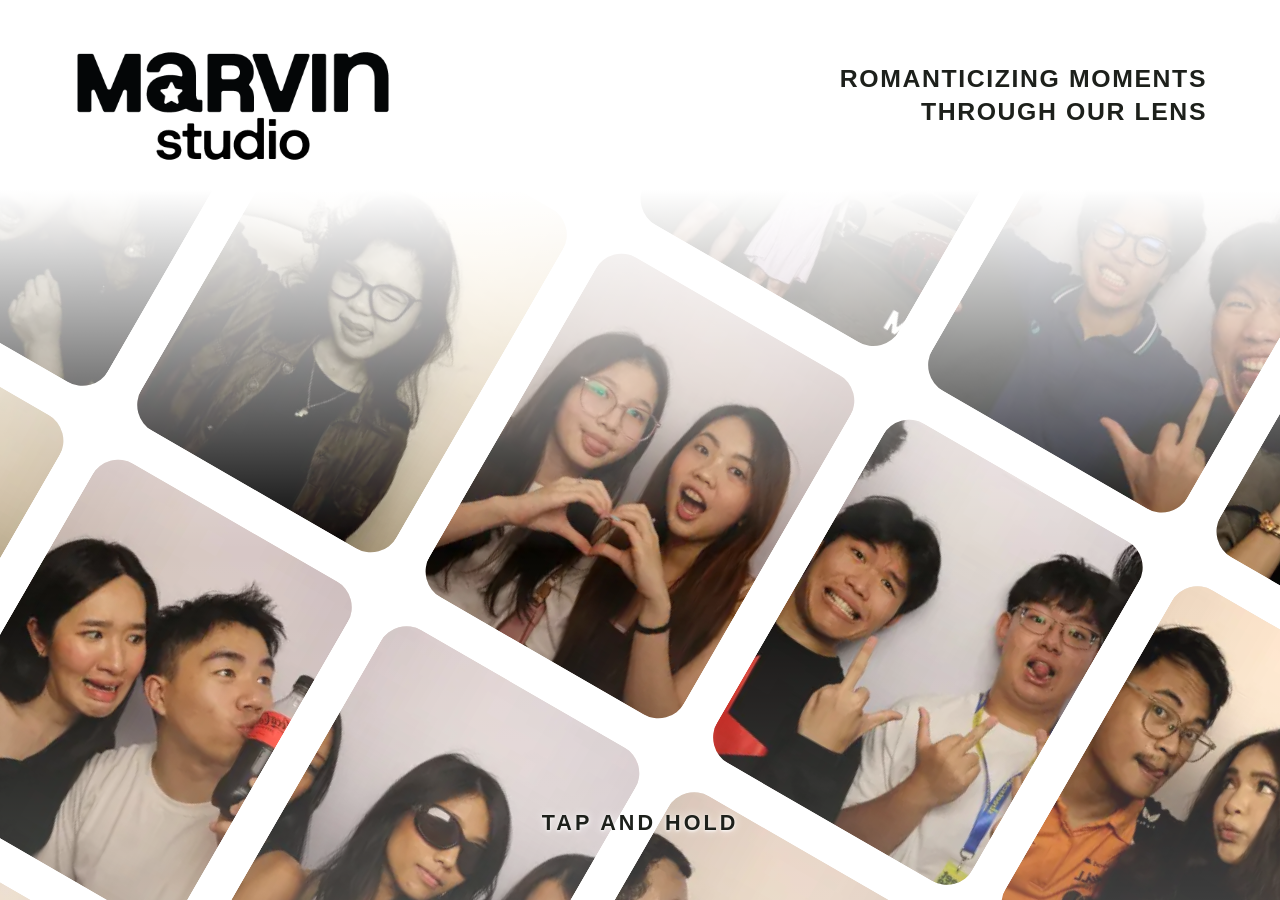
<file: index.html>
<!doctype html>
<html lang="en">
<head>
  <meta charset="utf-8">
  <meta name="viewport" content="width=device-width, initial-scale=1">
  <title>Marvin Studio</title>
  <link rel="stylesheet" href="style.css?v=5">
  <script src="booking-audio.js?v=1" defer></script>
  <script src="intro.js?v=6" defer></script>
</head>
<body>
  <main class="hero">
    <header class="hero-header">
      <h1 class="wordmark"><img src="assets/marvin-logo-lossless.webp" alt="Marvin Studio" width="1788" height="648"></h1>
      <p class="tagline">Romanticizing moments<br>through our lens</p>
    </header>

    <div class="collage" aria-hidden="true">
      <div class="collage-grid">
        <div class="collage-column">
          <div class="collage-track">
            <div class="collage-tiles">
              <img class="tile" src="assets/collage/ikea/webp/thumbnails/3.webp" alt="" loading="lazy" decoding="async">
              <img class="tile" src="assets/collage/ikea/webp/thumbnails/21.webp" alt="" loading="lazy" decoding="async">
              <img class="tile" src="assets/collage/ikea/webp/thumbnails/72.webp" alt="" loading="lazy" decoding="async">
              <img class="tile" src="assets/collage/ikea/webp/thumbnails/104.webp" alt="" loading="lazy" decoding="async">
              <img class="tile" src="assets/collage/ikea/webp/thumbnails/181.webp" alt="" loading="lazy" decoding="async">
              <img class="tile" src="assets/collage/ikea/webp/thumbnails/IMG_8549.webp" alt="" loading="lazy" decoding="async">
            </div>
          </div>
        </div>
        <div class="collage-column">
          <div class="collage-track">
            <div class="collage-tiles">
              <img class="tile" src="assets/collage/ikea/webp/thumbnails/4.webp" alt="" loading="lazy" decoding="async">
              <img class="tile" src="assets/collage/ikea/webp/thumbnails/24.webp" alt="" loading="lazy" decoding="async">
              <img class="tile" src="assets/collage/ikea/webp/thumbnails/81.webp" alt="" loading="lazy" decoding="async">
              <img class="tile" src="assets/collage/ikea/webp/thumbnails/121.webp" alt="" loading="lazy" decoding="async">
              <img class="tile" src="assets/collage/ikea/webp/thumbnails/257.webp" alt="" loading="lazy" decoding="async">
              <img class="tile" src="assets/collage/ikea/webp/thumbnails/IMG_8641.webp" alt="" loading="lazy" decoding="async">
            </div>
          </div>
        </div>
        <div class="collage-column">
          <div class="collage-track">
            <div class="collage-tiles">
              <img class="tile" src="assets/collage/ikea/webp/thumbnails/8.webp" alt="" loading="lazy" decoding="async">
              <img class="tile" src="assets/collage/ikea/webp/thumbnails/40.webp" alt="" loading="lazy" decoding="async">
              <img class="tile" src="assets/collage/ikea/webp/thumbnails/91.webp" alt="" loading="lazy" decoding="async">
              <img class="tile" src="assets/collage/ikea/webp/thumbnails/123.webp" alt="" loading="lazy" decoding="async">
              <img class="tile" src="assets/collage/ikea/webp/thumbnails/1000001906.webp" alt="" loading="lazy" decoding="async">
            </div>
          </div>
        </div>
        <div class="collage-column">
          <div class="collage-track">
            <div class="collage-tiles">
              <img class="tile" src="assets/collage/ikea/webp/thumbnails/17.webp" alt="" loading="lazy" decoding="async">
              <img class="tile" src="assets/collage/ikea/webp/thumbnails/47.webp" alt="" loading="lazy" decoding="async">
              <img class="tile" src="assets/collage/ikea/webp/thumbnails/100.webp" alt="" loading="lazy" decoding="async">
              <img class="tile" src="assets/collage/ikea/webp/thumbnails/138.webp" alt="" loading="lazy" decoding="async">
              <img class="tile" src="assets/collage/ikea/webp/thumbnails/IMG_8363.webp" alt="" loading="lazy" decoding="async">
            </div>
          </div>
        </div>
        <div class="collage-column">
          <div class="collage-track">
            <div class="collage-tiles">
              <img class="tile" src="assets/collage/ikea/webp/thumbnails/20.webp" alt="" loading="lazy" decoding="async">
              <img class="tile" src="assets/collage/ikea/webp/thumbnails/55.webp" alt="" loading="lazy" decoding="async">
              <img class="tile" src="assets/collage/ikea/webp/thumbnails/102.webp" alt="" loading="lazy" decoding="async">
              <img class="tile" src="assets/collage/ikea/webp/thumbnails/179.webp" alt="" loading="lazy" decoding="async">
              <img class="tile" src="assets/collage/ikea/webp/thumbnails/IMG_8437.webp" alt="" loading="lazy" decoding="async">
            </div>
          </div>
        </div>
      </div>
    </div>

    <a class="hold-cue" href="home.html" aria-label="Tap and hold to enter Marvin Studio">Tap and hold</a>
  </main>
</body>
</html>
</file>
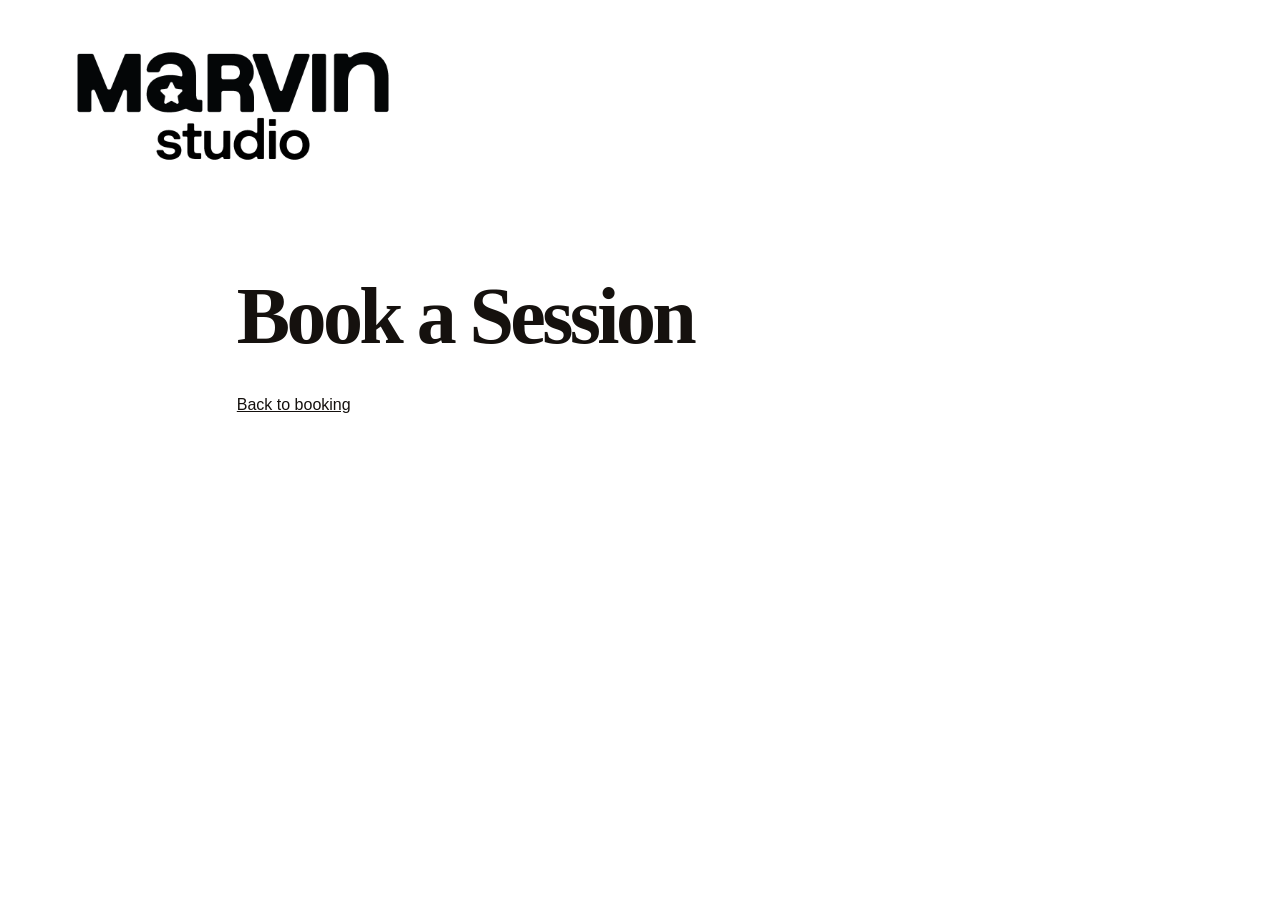
<file: book-session.html>
<!doctype html>
<html lang="en">
<head>
  <meta charset="utf-8">
  <meta name="viewport" content="width=device-width, initial-scale=1">
  <title>Book a Session | Marvin Studio</title>
  <link rel="stylesheet" href="home.css?v=33">
</head>
<body class="home">
  <header class="home-header">
    <a class="home-logo" href="home.html" aria-label="Marvin Studio home">
      <img src="assets/marvin-logo-lossless.webp" alt="Marvin Studio" width="1788" height="648">
    </a>
  </header>

  <main class="session-page">
    <h1>Book a Session</h1>
    <a href="home.html#booking">Back to booking</a>
  </main>
</body>
</html>
</file>
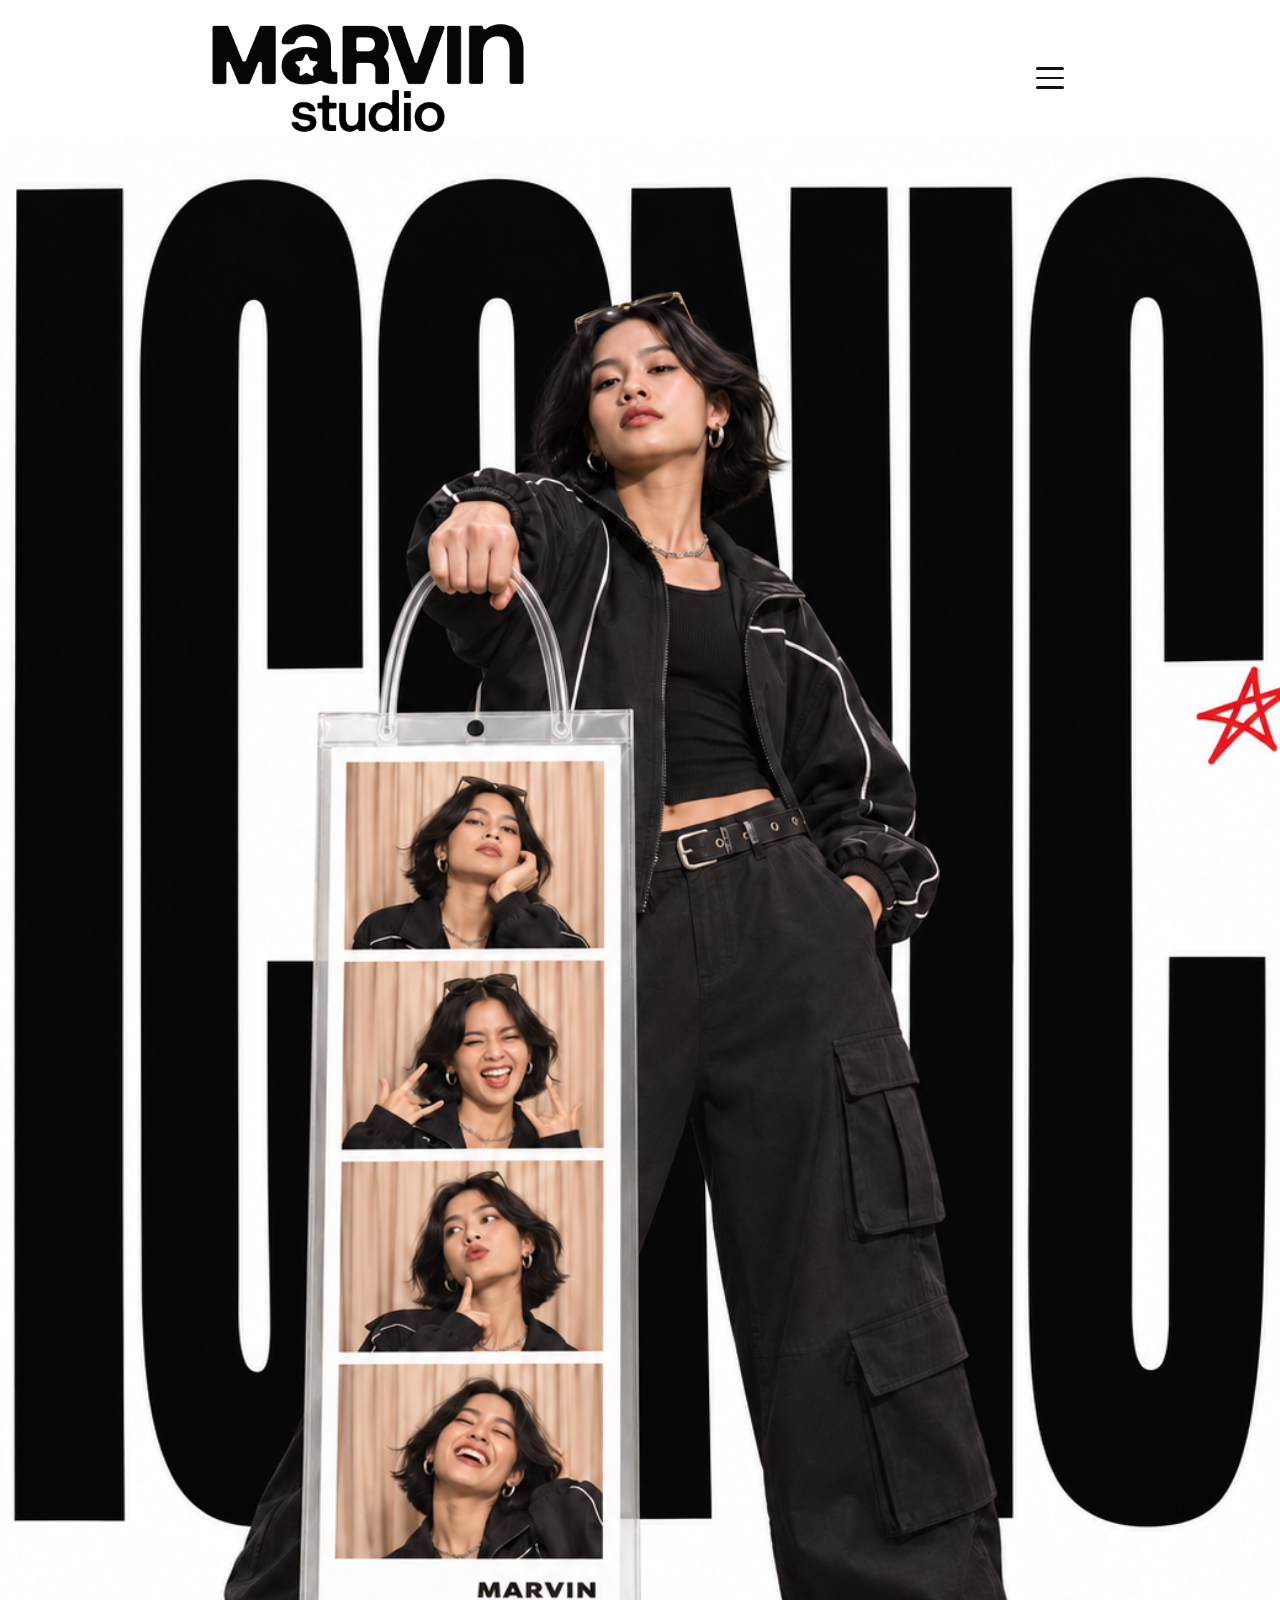
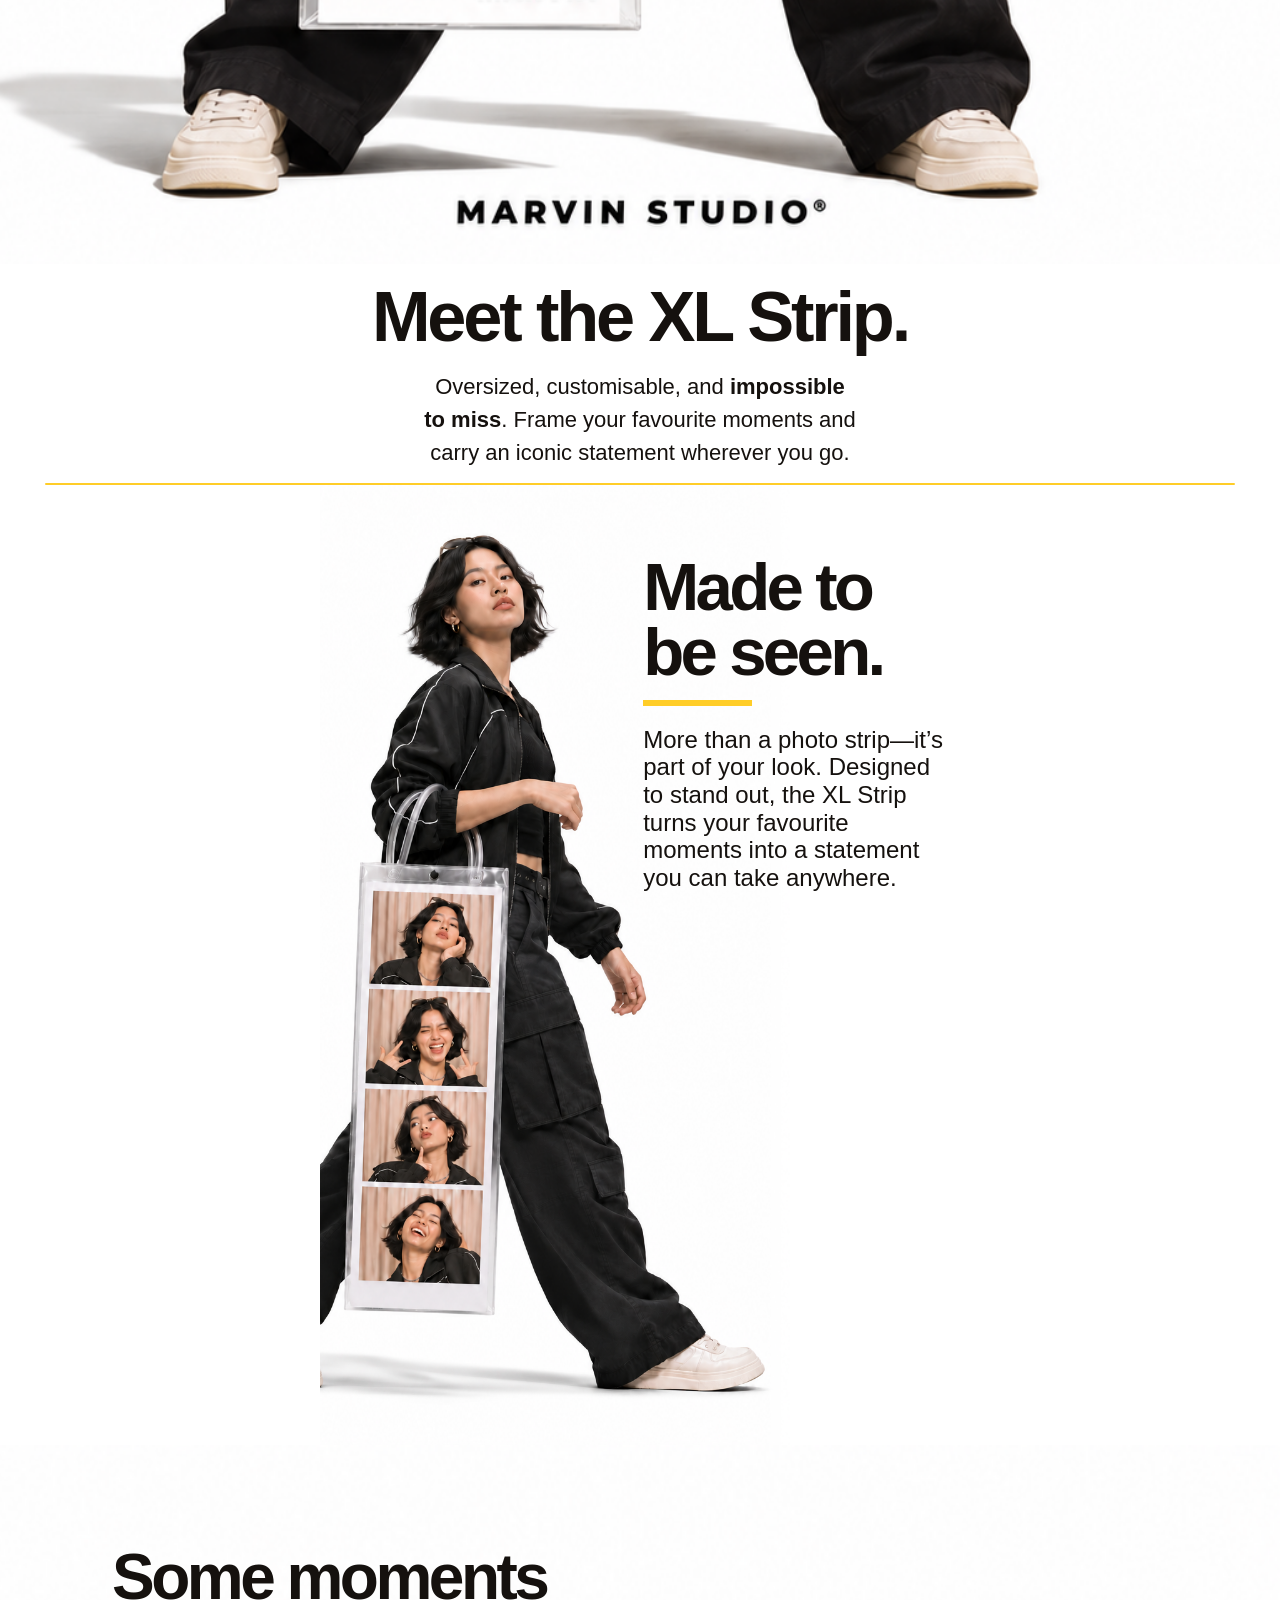
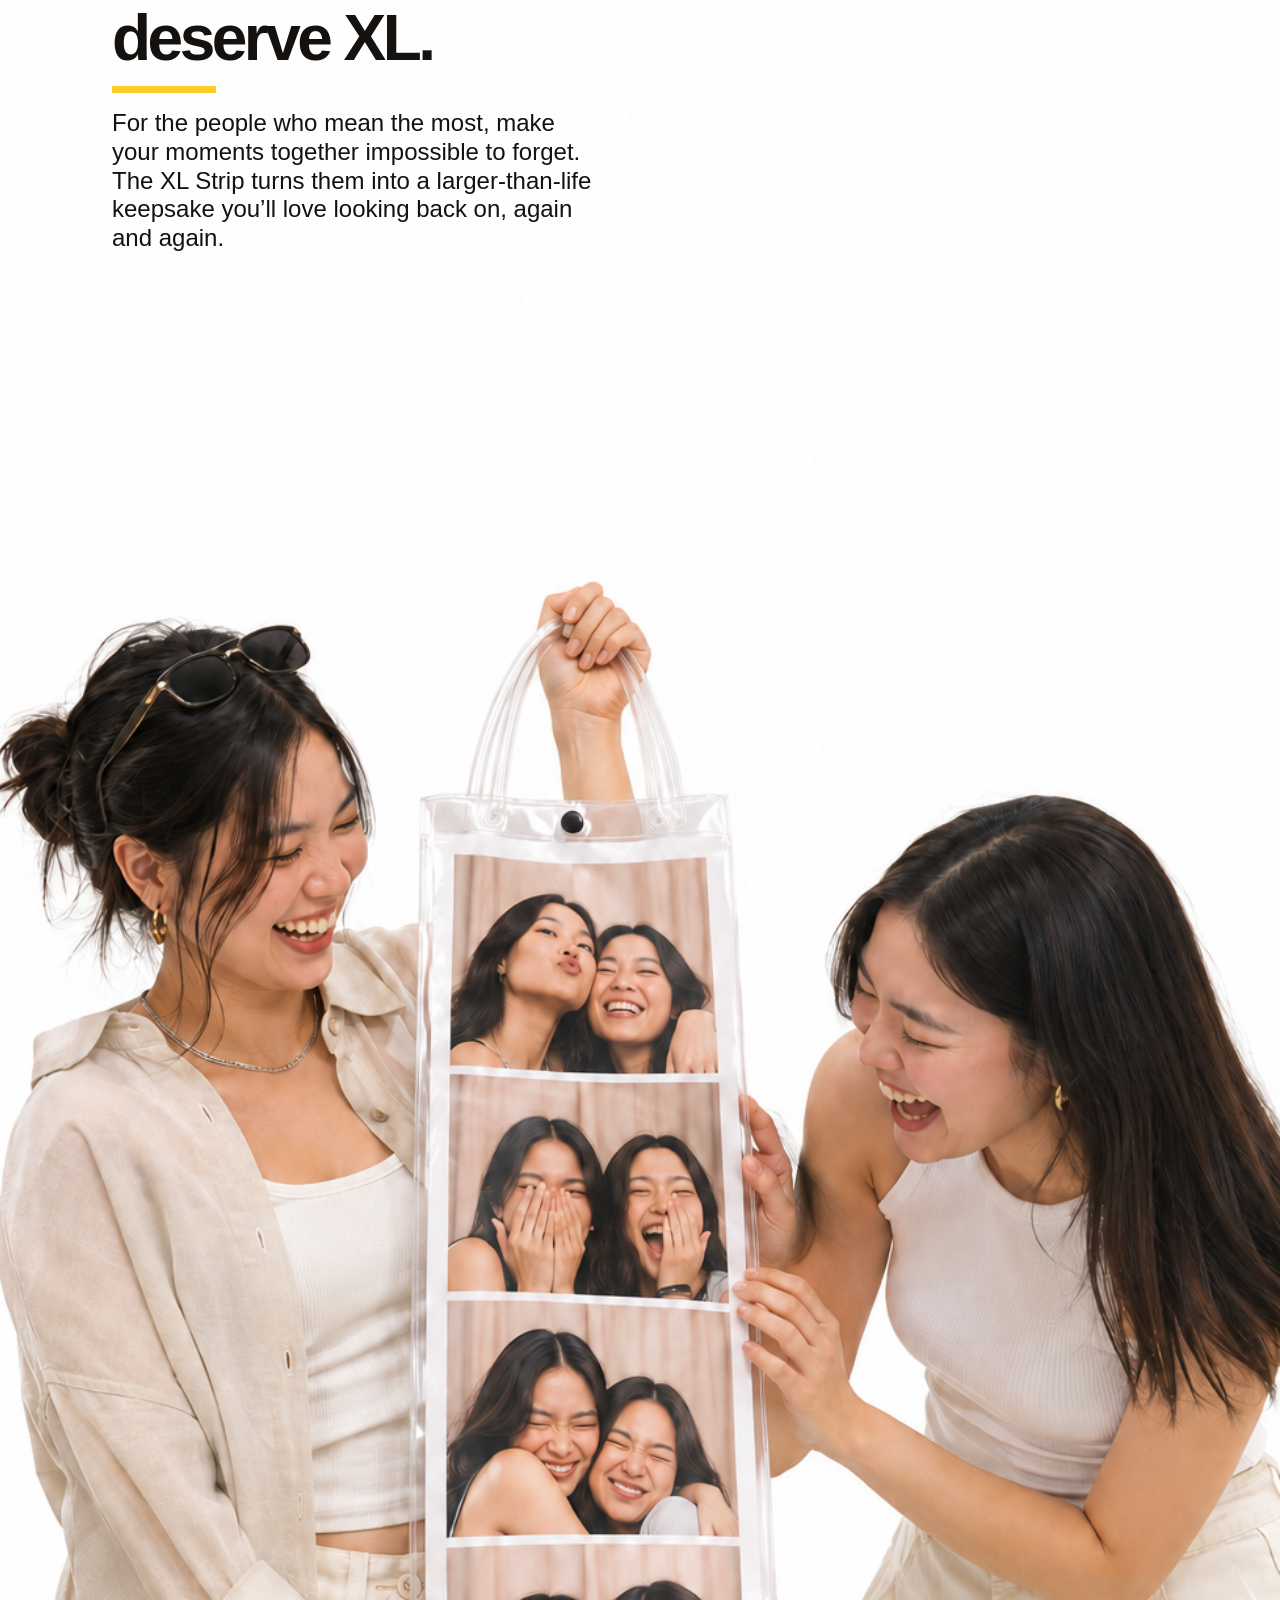
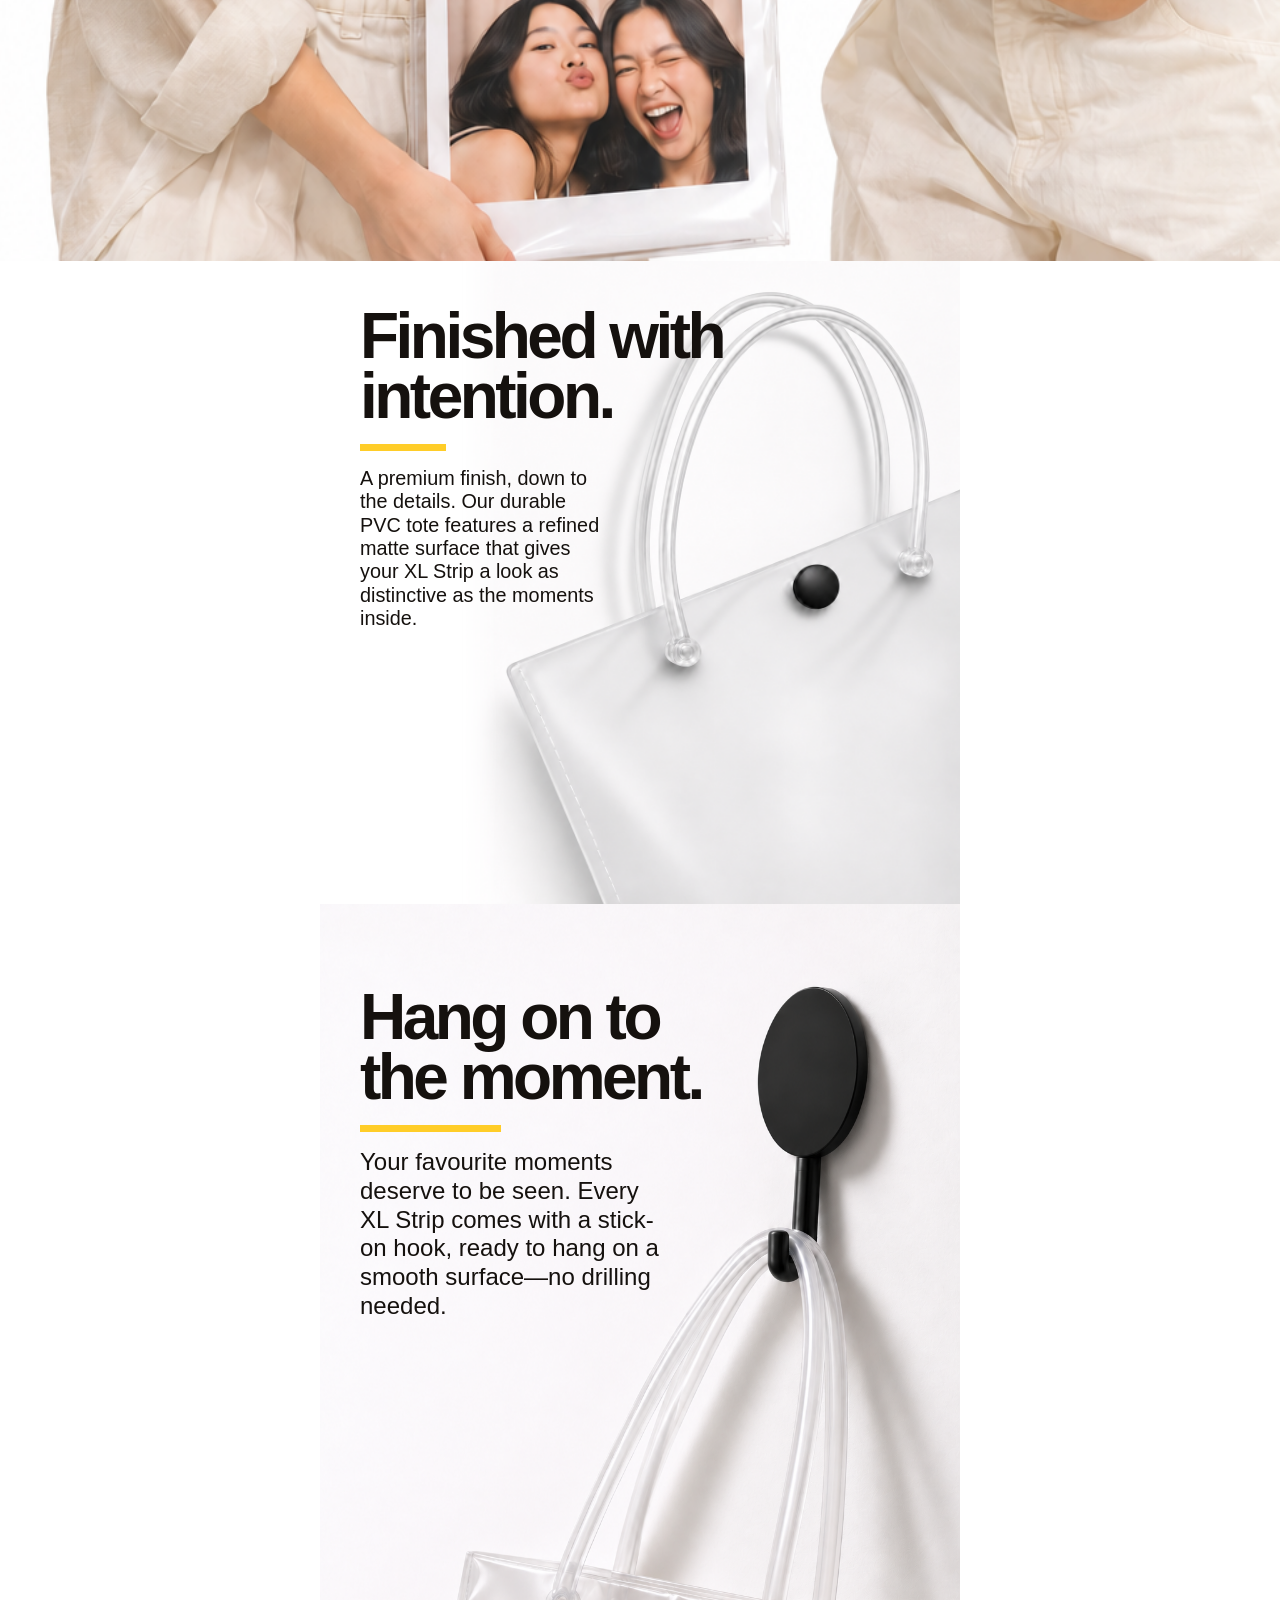
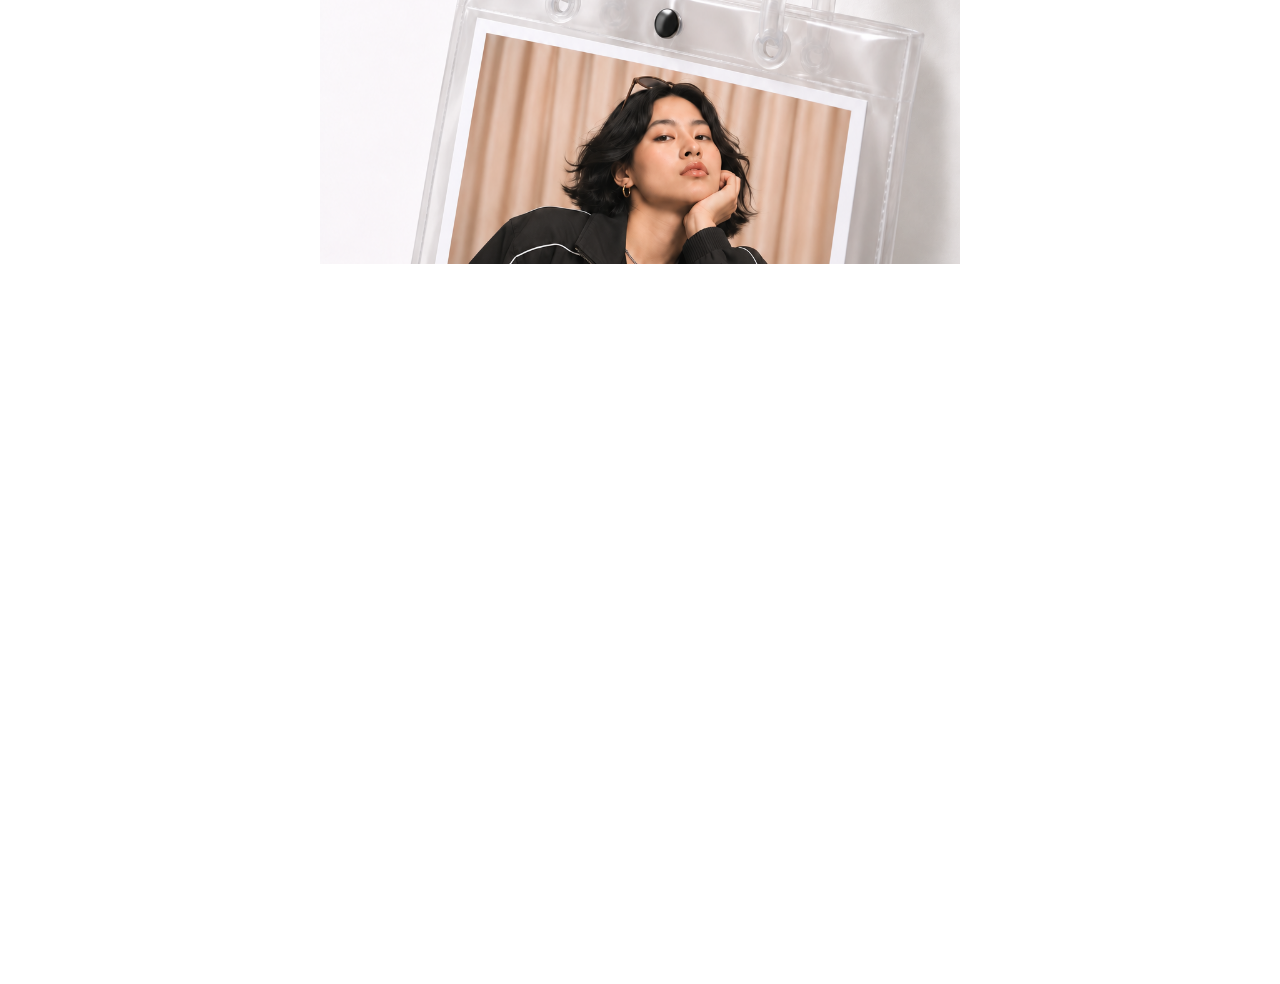
<file: productpage-xlstrip.html>
<!doctype html>
<html lang="en" class="xl-product-page">
<head>
  <meta charset="utf-8">
  <meta name="viewport" content="width=device-width, initial-scale=1">
  <title>XL Strip | Marvin Studio</title>
  <link rel="stylesheet" href="home.css?v=34">
  <style>
    .xl-product-page {
      --xl-copy-scale: 1.1;
      --xl-heading-size: calc(var(--xl-copy-scale) * clamp(2.375rem, calc(1.625rem + 3.5vw), 4rem));
      overflow-x: hidden;
      overscroll-behavior-x: none;
    }

    .xl-hero-header {
      align-items: center;
      justify-content: space-between;
      max-width: 960px;
      margin-inline: auto;
      padding: clamp(10px, 2vw, 20px) clamp(18px, 5vw, 48px) 0;
    }

    .xl-hero-header .home-menu {
      position: relative;
      inset: auto;
      flex: none;
    }

    .xl-hero-header .home-menu summary span {
      width: clamp(24px, 6.5vw, 28px);
      height: 2.5px;
    }

    .xl-hero-header .home-logo {
      min-width: 0;
    }

    .xl-hero-header .home-logo img {
      max-width: 100%;
    }

    .xl-product-page .home main {
      max-width: none;
      padding-block-end: 80vh;
    }

    .xl-hero {
      --hero-gutter: 15px;
      overflow-x: clip;
    }

    .xl-hero-image {
      display: block;
      /* The lettering spans the central 1014px of the 1122px source. */
      width: calc((100% - 2 * var(--hero-gutter)) * 1122 / 1014);
      height: auto;
      margin-inline-start: 50%;
      transform: translateX(-50%);
      object-fit: contain;
    }

    .xl-hero-copy {
      position: relative;
      z-index: 1;
      margin: clamp(10px, 3vw, 18px) var(--hero-gutter) 0;
      text-align: center;
    }

    .xl-hero-copy h1 {
      margin: 0 0 .25em;
      font-size: var(--xl-heading-size);
      font-weight: 900;
      letter-spacing: -.045em;
      line-height: 1;
    }

    .xl-hero-copy p {
      max-width: 448px;
      margin: 0 auto;
      font-size: calc(var(--xl-copy-scale) * clamp(1.125rem, calc(1.05rem + .32vw), 1.25rem));
      line-height: 1.5;
      text-wrap: balance;
    }

    .xl-hero-copy::after {
      display: block;
      height: 2px;
      margin-top: .85rem;
      margin-inline: calc(45px - var(--hero-gutter));
      border-radius: 1px;
      background: #ffcd28;
      content: "";
    }

    .xl-finish-copy h2,
    .xl-made-copy h2,
    .xl-moments-copy h2,
    .xl-hang-copy h2 {
      font-weight: 900;
      letter-spacing: -.055em;
      line-height: 1;
    }

    .xl-finish-copy h2::after,
    .xl-made-copy h2::after,
    .xl-moments-copy h2::after,
    .xl-hang-copy h2::after {
      display: block;
      width: 3.25rem;
      height: 3px;
      margin-top: .85rem;
      background: #ffcd28;
      content: "";
    }

    .xl-made {
      display: grid;
      width: min(100%, 640px);
      margin: 0 auto;
      overflow: hidden;
      container-type: inline-size;
      background: #fff;
    }

    .xl-made-image,
    .xl-made-copy {
      grid-area: 1 / 1;
    }

    .xl-made-image {
      display: block;
      align-self: end;
      width: 100%;
      height: auto;
      transform: translateX(-25%);
      mask-image: linear-gradient(to right, #000 94%, transparent);
    }

    .xl-made-copy {
      z-index: 1;
      align-self: start;
      justify-self: end;
      width: 47%;
      margin: clamp(1.75rem, 11cqi, 4.5rem) 2.5% 1.5rem 0;
    }

    .xl-made-copy h2 {
      margin: 0 0 clamp(.65rem, 3.2cqi, 1.25rem);
      font-size: clamp(1.75rem, 10.5cqi, 4.25rem);
      line-height: .96;
    }

    .xl-made-copy h2::after {
      width: 17cqi;
      height: clamp(3px, 1cqi, 6px);
      margin-top: clamp(.5rem, 2.4cqi, 1rem);
    }

    .xl-made-copy p {
      max-width: 26ch;
      margin: 0;
      font-size: clamp(1rem, 3.9cqi, 1.5rem);
      line-height: 1.15;
    }

    .xl-moments,
    .xl-finish,
    .xl-hang {
      position: relative;
      z-index: 0;
      display: grid;
      width: min(100%, 640px);
      margin-inline: auto;
      container-type: inline-size;
      background: #fff;
    }

    .xl-moments {
      --photo-scale: 1.05;
      z-index: 1;
      width: 100%;
      overflow: hidden;
    }

    .xl-moments-image,
    .xl-moments-copy,
    .xl-finish-image,
    .xl-finish-copy,
    .xl-hang-image,
    .xl-hang-copy {
      grid-area: 1 / 1;
    }

    .xl-moments-image,
    .xl-finish-image,
    .xl-hang-image {
      display: block;
      align-self: end;
      width: 100%;
      height: auto;
    }

    .xl-moments-image {
      justify-self: end;
      width: calc(100% * var(--photo-scale));
    }

    .xl-moments-copy,
    .xl-finish-copy,
    .xl-hang-copy {
      z-index: 1;
      align-self: start;
    }

    .xl-moments-copy {
      margin: 8% 8.75% 0;
      /* Reserve the lower part of the photo for the subjects if the copy wraps. */
      margin-block-end: calc(96% * var(--photo-scale) + .5rem);
    }

    .xl-moments-copy h2,
    .xl-finish-copy h2,
    .xl-hang-copy h2 {
      margin: 0 0 clamp(.65rem, 2.6cqi, 1rem);
      font-size: clamp(1.75rem, 10cqi, 4rem);
      line-height: .94;
    }

    .xl-moments-copy h2::after,
    .xl-finish-copy h2::after,
    .xl-hang-copy h2::after {
      height: clamp(3px, 1.15cqi, 7px);
      margin-top: clamp(.5rem, 2.75cqi, 1.15rem);
    }

    .xl-moments-copy h2::after {
      width: min(16.25cqi, 6.5rem);
    }

    .xl-moments-copy p {
      max-width: min(74cqi, 30rem);
    }

    .xl-moments-copy p,
    .xl-hang-copy p {
      margin: 0;
      font-size: clamp(1rem, 3.65vw, 1.5rem);
      line-height: 1.2;
    }

    .xl-finish {
      --finish-photo-offset: clamp(-48px, -8vw, -24px);
      margin-block-end: var(--finish-photo-offset);
    }

    .xl-finish-image {
      justify-self: end;
      width: 72%;
      transform: translateY(var(--finish-photo-offset)) scaleX(1.08);
      transform-origin: right center;
      mask-image: linear-gradient(to right, transparent, #000 7%);
    }

    .xl-finish-copy {
      margin: 7% 6.25% 0;
      /* Keep the portrait and tote below the copy when it grows on narrow screens. */
      margin-block-end: calc(45% + .5rem);
    }

    .xl-finish-copy h2::after {
      width: 13.5cqi;
    }

    .xl-finish-copy p {
      max-width: max(8rem, 38cqi);
      margin: 0;
      font-size: clamp(1rem, 3.1cqi, 1.25rem);
      line-height: 1.18;
    }

    .xl-hang-copy {
      margin: 13% 6.25% 0;
      /* Keep the copy in the clear upper-left area as it wraps. */
      margin-block-end: calc(76% + .5rem);
    }

    .xl-hang-copy h2::after {
      width: 22cqi;
    }

    .xl-hang-copy p {
      max-width: 49cqi;
    }
  </style>
</head>
<body class="home">
  <header class="home-header xl-hero-header">
    <a class="home-logo" href="home.html" aria-label="Marvin Studio home">
      <img src="assets/marvin-logo-lossless.webp" alt="Marvin Studio" width="1788" height="648">
    </a>
    <details class="home-menu">
      <summary aria-label="Navigation menu">
        <span aria-hidden="true"></span>
        <span aria-hidden="true"></span>
        <span aria-hidden="true"></span>
      </summary>
      <nav aria-label="Main navigation">
        <a href="home.html">Home</a>
        <a href="home.html#photo-formats-title">Photo Formats</a>
        <a href="home.html#booking">Booking</a>
      </nav>
    </details>
  </header>

  <main>
    <section class="xl-hero" aria-labelledby="xl-hero-title">
      <img class="xl-hero-image" src="assets/product-section/hero-xlstrip.png" alt="A model holding the XL Strip in front of oversized ICONIC lettering" width="1122" height="1402" fetchpriority="high">
      <div class="xl-hero-copy">
        <h1 id="xl-hero-title">Meet the XL Strip.</h1>
        <p>Oversized, customisable, and <strong>impossible to miss</strong>. Frame your favourite moments and carry an iconic statement wherever you go.</p>
      </div>
    </section>

    <section class="xl-made" aria-labelledby="xl-made-title">
      <img class="xl-made-image" src="assets/product-section/made-to-be-seen-white.png" alt="A model carrying the XL Strip tote with four portrait prints" width="1024" height="1536" loading="lazy" decoding="async">
      <div class="xl-made-copy">
        <h2 id="xl-made-title">Made to<br>be seen.</h2>
        <p>More than a photo strip—<wbr>it’s part of your look. Designed to stand out, the XL Strip turns your favourite moments into a statement you can take anywhere.</p>
      </div>
    </section>

    <section class="xl-moments" aria-labelledby="xl-moments-title">
      <img class="xl-moments-image" src="assets/product-section/some-moment-desserve-xl.png" alt="Two friends holding an XL Strip tote with four photos of their moments together" width="1024" height="1536" loading="lazy" decoding="async">
      <div class="xl-moments-copy">
        <h2 id="xl-moments-title">Some moments<br>deserve XL.</h2>
        <p>For the people who mean the most, make your moments together impossible to forget. The XL Strip turns them into a larger-than-life keepsake you’ll love looking back on, again and again.</p>
      </div>
    </section>

    <section class="xl-finish" aria-labelledby="xl-finish-title">
      <img class="xl-finish-image" src="assets/product-section/finished-with-intention2-no-text.png" alt="Close-up of the clear XL Strip tote, loop handles, and snap closure" width="1024" height="1536" loading="lazy" decoding="async">
      <div class="xl-finish-copy">
        <h2 id="xl-finish-title">Finished with<br>intention.</h2>
        <p>A premium finish, down to the details. Our durable PVC tote features a refined matte surface that gives your XL Strip a look as distinctive as the moments inside.</p>
      </div>
    </section>

    <section class="xl-hang" aria-labelledby="xl-hang-title">
      <img class="xl-hang-image" src="assets/product-section/hang-on-to-the-moment.png" alt="An XL Strip tote hanging from its black stick-on hook" width="1024" height="1536" loading="lazy" decoding="async">
      <div class="xl-hang-copy">
        <h2 id="xl-hang-title">Hang on to<br>the moment.</h2>
        <p>Your favourite moments deserve to be seen. Every XL Strip comes with a stick-on hook, ready to hang on a smooth surface—<wbr>no drilling needed.</p>
      </div>
    </section>
  </main>
</body>
</html>
</file>
<file: style.css>
:root {
  color: #1d201b;
  background: #fff;
  font-family: Arial, Helvetica, sans-serif;
}

body {
  margin: 0;
  overscroll-behavior-y: none;
}

.hero {
  --first-screen: 100svh;
  position: relative;
  isolation: isolate;
  min-height: var(--first-screen);
  touch-action: pinch-zoom;
  -webkit-touch-callout: none;
  -webkit-user-select: none;
  user-select: none;
}

.hero-header {
  display: flex;
  align-items: flex-start;
  justify-content: space-between;
  gap: 1rem;
  padding: clamp(22px, 4vw, 48px) clamp(18px, 5.7vw, 80px);
}

.wordmark {
  margin: 0;
}

.wordmark img {
  display: block;
  width: clamp(100px, 32vw, 320px);
  height: auto;
}

.tagline {
  margin: .55em 0 0;
  font-size: clamp(.62rem, 2.85vw, 1.55rem);
  font-weight: 800;
  line-height: 1.35;
  letter-spacing: .065em;
  text-align: right;
  text-transform: uppercase;
}

.collage {
  position: absolute;
  z-index: -1;
  inset: 0;
  overflow: hidden;
  pointer-events: none;
}

.collage-grid {
  --tile-width: max(32vw, calc(var(--first-screen) * .165));
  --tile-height: calc(var(--tile-width) * 1.33);
  --gap: clamp(10px, 3.35vw, 38px);
  position: absolute;
  top: 54%;
  left: 50%;
  display: grid;
  grid-template-columns: repeat(5, var(--tile-width));
  width: calc(5 * var(--tile-width) + 4 * var(--gap));
  height: calc(5 * var(--tile-height) + 4 * var(--gap));
  gap: var(--gap);
  transform: translate(-50%, -50%) rotate(30deg);
}

.collage-column {
  overflow: hidden;
}

.collage-track,
.collage-tiles {
  display: flex;
  flex-direction: column;
}

.collage-tiles {
  flex: none;
  gap: var(--gap);
  padding-bottom: var(--gap);
}

.collage-tiles[hidden] {
  display: none;
}

.tile {
  display: block;
  width: var(--tile-width);
  height: var(--tile-height);
  border-radius: clamp(12px, 3.5vw, 30px);
  background: #ede8e2;
  object-fit: cover;
}

@media (prefers-reduced-motion: no-preference) {
  .collage-grid.is-moving .collage-tiles[hidden] {
    display: flex;
  }

  .collage-grid.is-moving .collage-track {
    animation: collage-slide 55s linear infinite;
  }

  .collage-grid.is-moving .collage-column:nth-child(even) .collage-track {
    animation-direction: reverse;
  }
}

@keyframes collage-slide {
  from { transform: translate3d(0, 0, 0); }
  to { transform: translate3d(0, -50%, 0); }
}

.collage::after {
  position: absolute;
  inset: 0;
  background: linear-gradient(
    to bottom,
    #fff 0,
    #fff clamp(105px, 20vw, 190px),
    rgb(255 255 255 / .64) calc(var(--first-screen) * .36),
    transparent calc(var(--first-screen) * .61),
    rgb(255 255 255 / .24) 100%
  );
  content: "";
}

.hold-cue {
  position: absolute;
  bottom: clamp(28px, 6svh, 64px);
  left: 50%;
  transform: translateX(-50%);
  padding: .45em .3em;
  color: inherit;
  font-size: clamp(1rem, 4vw, 1.35rem);
  font-weight: 800;
  letter-spacing: .14em;
  text-decoration: none;
  text-shadow: 0 1px 3px #ffff, 0 0 10px #fff;
  text-transform: uppercase;
  white-space: nowrap;
}

.hold-cue:focus-visible {
  outline: 2px solid currentColor;
  outline-offset: 4px;
}

@media (prefers-reduced-motion: no-preference) {
  .hold-cue {
    animation: hold-cue-blink 1.5s ease-in-out infinite alternate;
  }

  .hero.is-holding .hold-cue,
  .hold-cue:focus-visible {
    animation: none;
  }
}

@keyframes hold-cue-blink {
  from { opacity: 1; }
  to { opacity: .4; }
}

@media (min-width: 1000px) {
  .collage-grid {
    --tile-width: max(23vw, calc(var(--first-screen) * .28));
  }
}
</file>
<file: home.css>
* {
  box-sizing: border-box;
}

html {
  background: #fff;
}

body.home {
  margin: 0;
  color: #15110e;
  background: #fff;
  font-family: Arial, Helvetica, sans-serif;
}

.home main {
  max-width: 960px;
  margin-inline: auto;
}

.home-header {
  position: relative;
  z-index: 2;
  display: flex;
  align-items: flex-start;
  padding: clamp(22px, 4vw, 48px) clamp(18px, 5.7vw, 80px);
  background: #fff;
}

.home-logo img {
  display: block;
  width: clamp(100px, 32vw, 320px);
  height: auto;
}

.home-menu {
  position: absolute;
  top: clamp(22px, 4vw, 48px);
  right: clamp(18px, 5.7vw, 80px);
}

.home-menu summary {
  display: grid;
  place-content: center;
  gap: clamp(4px, .55vw, 7px);
  width: 44px;
  height: 44px;
  list-style: none;
  cursor: pointer;
}

.home-menu summary::-webkit-details-marker {
  display: none;
}

.home-menu summary span {
  width: clamp(24px, 3.5vw, 34px);
  height: 3px;
  border-radius: 2px;
  background: currentColor;
}

.home-menu nav {
  position: absolute;
  top: calc(100% + 6px);
  right: 0;
  display: grid;
  width: max-content;
  padding: .35rem;
  border: 1px solid #e9dbc9;
  border-radius: .65rem;
  background: #fff;
  box-shadow: 0 5px 18px #0002;
}

.home-menu a {
  padding: .65rem .8rem;
  border-radius: .35rem;
  color: inherit;
  text-decoration: none;
}

.home-menu a:hover,
.home-menu a:focus-visible {
  background: #faf1e6;
}

.viewfinder {
  --ink: #fffdf7;
  --top-ink: #1d201b;
  --bottom-fade: clamp(26px, 7%, 60px);
  --corner-length: clamp(16px, 4cqi, 38px);
  --line: clamp(1px, .32cqi, 3px);
  position: relative;
  isolation: isolate;
  container-type: inline-size;
  overflow: hidden;
  min-height: 380px;
  aspect-ratio: 1;
  color: var(--ink);
  background: radial-gradient(ellipse at 60% 48%, #322018, #190f0b 60%, #100b09);
}

.viewfinder-track {
  position: absolute;
  z-index: -2;
  inset: 0;
  display: flex;
  transform: translateX(var(--slide-offset, 0%));
  transition: transform 480ms cubic-bezier(.22, .75, .28, 1);
}

.viewfinder::before {
  position: absolute;
  z-index: -1;
  inset: 0;
  background:
    linear-gradient(to top, #fff, transparent var(--bottom-fade)),
    linear-gradient(to bottom, #fff, transparent clamp(24px, 11%, 68px), transparent 70%, #100b09db);
  pointer-events: none;
  content: "";
}

.viewfinder-video {
  display: block;
  flex: 0 0 100%;
  width: 100%;
  min-width: 0;
  height: 100%;
  object-fit: cover;
}

.viewfinder-video:fullscreen {
  background: #000;
  object-fit: contain;
}

.viewfinder-frame {
  --corner: linear-gradient(var(--ink), var(--ink));
  --top-corner: linear-gradient(var(--top-ink), var(--top-ink));
  background:
    var(--top-corner) left top / var(--corner-length) var(--line),
    var(--top-corner) left top / var(--line) var(--corner-length),
    var(--top-corner) right top / var(--corner-length) var(--line),
    var(--top-corner) right top / var(--line) var(--corner-length),
    var(--corner) left bottom / var(--corner-length) var(--line),
    var(--corner) left bottom / var(--line) var(--corner-length),
    var(--corner) right bottom / var(--corner-length) var(--line),
    var(--corner) right bottom / var(--line) var(--corner-length);
  background-repeat: no-repeat;
}

.viewfinder-frame {
  position: absolute;
  inset: 3.55% 3% max(3.55%, var(--bottom-fade));
  pointer-events: none;
}

.camera-status {
  position: absolute;
  inset: 6% 7% auto;
  display: flex;
  justify-content: flex-end;
  align-items: center;
  text-shadow: 0 1px 4px #000, 0 2px 9px #0009;
  font-size: clamp(.67rem, 2.45cqi, 1.4rem);
  font-weight: 800;
  letter-spacing: .095em;
  text-transform: uppercase;
}

.camera-rec {
  display: flex;
  align-items: center;
  gap: .4em;
}

.camera-rec::before {
  width: 1em;
  aspect-ratio: 1;
  border-radius: 50%;
  background: #ff1717;
  content: "";
}

.lens-title {
  position: absolute;
  isolation: isolate;
  top: 8%;
  left: 7%;
  width: fit-content;
  margin: 0;
  text-shadow: 0 2px 6px #000b, 0 3px 16px #0008;
  font: 700 clamp(2.25rem, 11cqi, 6.2rem)/.83 Georgia, "Times New Roman", serif;
  letter-spacing: -.045em;
}

.lens-title em {
  display: block;
}

.focus-frame {
  position: absolute;
  top: 60%;
  left: 50%;
  display: grid;
  place-items: center;
  width: clamp(100px, 19cqi, 175px);
  aspect-ratio: 1.56;
  transform: translate(-50%, -50%);
}

.camera-play {
  display: grid;
  place-items: center;
  width: 48%;
  min-width: 52px;
  aspect-ratio: 1;
  padding: 0;
  border: max(2px, .4cqi) solid currentColor;
  border-radius: 50%;
  background: #100b0966;
  color: inherit;
}

.camera-play::before {
  width: 35%;
  aspect-ratio: .82;
  margin-left: 8%;
  background: currentColor;
  clip-path: polygon(0 0, 100% 50%, 0 100%);
  content: "";
}

.camera-play,
.camera-arrow {
  cursor: pointer;
}

.camera-play[data-playing]::before {
  aspect-ratio: .85;
  margin-left: 0;
  border-inline: .32em solid currentColor;
  background: none;
  clip-path: none;
}

.camera-footer {
  position: absolute;
  inset: auto 4.8% max(4.2%, calc(var(--bottom-fade) + 6px));
}

.camera-caption {
  display: flex;
  justify-content: space-between;
  align-items: end;
  gap: .5rem;
  margin-bottom: clamp(9px, 2.2cqi, 22px);
}

.camera-caption h2 {
  margin: 0;
  font-size: clamp(.76rem, 2.85cqi, 1.65rem);
  letter-spacing: .055em;
  text-transform: uppercase;
}

.camera-caption p,
.camera-time {
  margin: .2em 0 0;
  font-size: clamp(.69rem, 2.4cqi, 1.4rem);
  letter-spacing: .025em;
}

.camera-time {
  font-weight: 700;
}

.camera-controls {
  display: flex;
  flex-wrap: wrap;
  align-items: center;
  justify-content: space-between;
  gap: .4rem;
  margin-inline: 2.5%;
  font-size: clamp(.63rem, 2.4cqi, 1.4rem);
  font-weight: 700;
}

.camera-fullscreen {
  min-height: 36px;
  padding: .45em .85em;
  border: 1px solid currentColor;
  border-radius: 999px;
  background: #100b09a8;
  color: inherit;
  font: inherit;
  cursor: pointer;
}

.camera-fullscreen-status {
  margin: .35em 2.5% 0;
  font-size: clamp(.68rem, 2cqi, 1rem);
  text-align: right;
}

.camera-fullscreen-status:empty {
  display: none;
}

.camera-navigation {
  display: flex;
  align-items: center;
  gap: clamp(7px, 2.8cqi, 27px);
}

.camera-arrow {
  display: grid;
  width: clamp(24px, 5.4cqi, 52px);
  padding: 0;
  aspect-ratio: 1;
  place-items: center;
  border: max(1px, .22cqi) solid currentColor;
  border-radius: 50%;
  background: #100b0966;
  color: inherit;
  font-size: 1.45em;
  font-weight: 400;
}

.camera-arrow[aria-disabled="true"] {
  opacity: .5;
  cursor: default;
}

.camera-count {
  white-space: nowrap;
}

:focus-visible {
  outline: 2px solid #a37400;
  outline-offset: 4px;
}

@media (prefers-reduced-motion: reduce) {
  .viewfinder-track {
    transition: none;
  }
}

.gallery-panel {
  background: linear-gradient(#fff, #fbfaf8);
}

.photo-collage {
  --photo-gap: clamp(6px, 1.25vw, 12px);
  --photo-radius: clamp(12px, 3vw, 28px);
  --collage-width: min(100vw, 960px);
  --photo-scale: .43;
  display: grid;
  grid-template-columns: minmax(0, 1fr);
  container-type: inline-size;
  gap: 0;
  padding-block: clamp(10px, 2.6vw, 25px);
}

.photo-row {
  min-width: 0;
  overflow-x: auto;
  overscroll-behavior-inline: contain;
  scrollbar-width: thin;
  scrollbar-color: #bba98f transparent;
}

.photo-track {
  display: flex;
  flex-wrap: nowrap;
  width: max-content;
}

.photo-strip {
  display: flex;
  flex: none;
  flex-wrap: nowrap;
  gap: var(--photo-gap);
  margin: 0;
  padding: 5px var(--photo-gap) 7px 0;
  list-style: none;
}

.photo-repeat[hidden] {
  display: none;
}

@media (prefers-reduced-motion: no-preference) {
  .photo-row.is-looping .photo-repeat[hidden] {
    display: block;
  }
}

.photo-row.is-dragging,
.photo-row.is-dragging .photo-open {
  cursor: grabbing;
}

.photo-strip img {
  user-select: none;
}

.photo-strip li {
  --frame-border: clamp(2px, .55vw, 5px);
  position: relative;
  flex: 0 0 auto;
  width: calc(var(--collage-width) * var(--photo-scale));
  aspect-ratio: 4 / 3;
  border: var(--frame-border) solid #fff;
  border-radius: var(--photo-radius);
  background: #fff;
  box-shadow: 0 2px 5px #281e1445;
}

.booking-print::after {
  display: block;
  aspect-ratio: 1788 / 648;
  background: url("assets/marvin-logo-lossless.webp") center / contain no-repeat;
  content: "";
}

@supports (width: 100cqi) {
  .photo-strip li {
    width: calc(100cqi * var(--photo-scale));
  }
}

.photo-strip img {
  display: block;
  width: 100%;
  height: 100%;
  object-fit: cover;
}

.photo-open {
  position: absolute;
  inset: 0;
  display: block;
  padding: 0;
  border: 0;
  border-radius: calc(var(--photo-radius) - var(--frame-border));
  overflow: hidden;
  background: none;
  cursor: pointer;
}

.photo-open::after {
  position: absolute;
  inset: 0;
  background: #0005;
  opacity: 0;
  pointer-events: none;
  content: "";
}

.photo-camera {
  position: absolute;
  z-index: 1;
  top: 50%;
  left: 50%;
  width: 1.5em;
  height: 1em;
  border-radius: .17em;
  background: radial-gradient(circle, #191919 0 .23em, #fff .25em);
  font-size: clamp(14px, 3.4vw, 28px);
  opacity: 0;
  transform: translate(-50%, -50%);
  pointer-events: none;
}

.photo-camera::before {
  position: absolute;
  top: -.17em;
  left: .24em;
  width: .48em;
  height: .22em;
  border-radius: .07em;
  background: #fff;
  content: "";
}

.photo-open:hover::after,
.photo-open:focus-visible::after,
.photo-open:active::after,
.photo-open:hover .photo-camera,
.photo-open:focus-visible .photo-camera,
.photo-open:active .photo-camera {
  opacity: 1;
}

.photo-dialog {
  width: min(92vw, 58rem);
  max-height: 90vh;
  max-height: 90dvh;
  overflow-y: auto;
  overscroll-behavior-y: contain;
  padding: clamp(.9rem, 2.8vw, 1.75rem);
  border: 0;
  border-radius: clamp(1.1rem, 4vw, 2.5rem);
  background: #fff;
  color: #15110e;
}

.photo-dialog::backdrop {
  background: rgb(0 0 0 / .57);
  backdrop-filter: blur(5px);
}

.photo-dialog-close {
  position: sticky;
  z-index: 1;
  top: 0;
  height: 0;
  margin: 0;
  pointer-events: none;
}

.photo-dialog-close button {
  display: block;
  min-width: 44px;
  min-height: 44px;
  margin-left: auto;
  padding: 0;
  border: 0;
  border-radius: 50%;
  background: #fff;
  color: inherit;
  font: 300 clamp(1.8rem, 4vw, 2.8rem)/1 Arial, Helvetica, sans-serif;
  cursor: pointer;
  pointer-events: auto;
}

.photo-dialog-header {
  padding: .3rem clamp(.2rem, 2.1vw, 1.5rem) clamp(1rem, 3.8vw, 2.5rem);
}

.photo-dialog-brand,
.photo-dialog h2 {
  margin: 0;
  font-family: Georgia, "Times New Roman", serif;
  font-weight: 400;
  letter-spacing: -.045em;
}

.photo-dialog-brand {
  padding-right: 44px;
  font-size: clamp(1.45rem, 4.6vw, 2.9rem);
  line-height: .95;
}

.photo-dialog-brand em {
  display: block;
  margin-top: .18em;
  font-size: .63em;
}

.photo-dialog h2 {
  margin-top: clamp(1.35rem, 4.6vw, 3rem);
  font-size: clamp(2.05rem, 9vw, 5.5rem);
  line-height: .96;
}

.photo-dialog-meta,
.photo-dialog-description {
  margin: .75em 0 0;
  font-size: clamp(.9rem, 3.1vw, 1.7rem);
  line-height: 1.4;
}

.photo-dialog-description::before {
  display: block;
  width: clamp(2.5rem, 9vw, 5.25rem);
  margin: 1em 0 .85em;
  border-top: 2px solid #ddbb84;
  content: "";
}

.photo-dialog-gallery {
  display: grid;
  gap: clamp(.7rem, 2.4vw, 1.5rem);
}

.photo-dialog-gallery img {
  display: block;
  width: 100%;
  height: auto;
  border-radius: clamp(.75rem, 3vw, 1.75rem);
  background: #f5f2ee;
}

.booking-prints {
  position: relative;
  display: grid;
  grid-template-columns: repeat(2, minmax(0, 1fr));
  gap: 7%;
  padding: clamp(22px, 7vw, 66px) 6% 1%;
  border: 3px double #bda17d;
  border-radius: clamp(16px, 5vw, 46px);
  background:
    linear-gradient(107deg, #ad8d6738, transparent 12% 40%, #fffcf1aa 49%, transparent 59% 77%, #fff9 89%, #ac896442),
    linear-gradient(160deg, #f4e7d2, #e4c9a8 55%, #f2dfc4);
  box-shadow: inset 0 0 0 2px #fff8;
}

.booking-midpoint {
  position: absolute;
  top: 50%;
  left: 50%;
  width: 1px;
  height: 1px;
  pointer-events: none;
}

.print-start:not([hidden]) {
  position: absolute;
  z-index: 1;
  inset: 0;
  display: grid;
  place-items: center;
}

.print-start button {
  min-height: 44px;
  padding: .55em 1.05em;
  border: 1px solid #bda17d;
  border-radius: 999px;
  background: #fffaf2;
  color: inherit;
  font: inherit;
  font-weight: 700;
  cursor: pointer;
}

.print-slot {
  position: relative;
  overflow: hidden;
  padding: clamp(8px, 2vw, 18px) 5% 6%;
  perspective: 650px;
}

.print-slot::before {
  position: absolute;
  inset: 0 0 auto;
  height: clamp(14px, 4vw, 40px);
  border: 2px solid #f3e1c7;
  border-radius: 999px;
  background: linear-gradient(#57432c, #0d0905 48%, #57432c);
  box-shadow: inset 0 0 0 4px #242424, 0 2px 5px #0009;
  content: "";
}

.booking-print {
  position: relative;
  display: grid;
  grid-template-columns: minmax(0, 1fr) auto;
  align-items: center;
  gap: .25em;
  width: 100%;
  padding: 7% 5% 8%;
  border: 0;
  border-radius: 0 0 4px 4px;
  background: linear-gradient(#92908a, #fff 8%, #f9f9f8);
  box-shadow: 0 10px 13px #0009;
  color: #10100f;
  font: italic 700 clamp(.92rem, 4.7vw, 2.8rem)/.88 Georgia, serif;
  letter-spacing: -.05em;
  text-align: left;
  text-decoration: none;
  cursor: pointer;
}

.booking-print img {
  grid-column: 1 / -1;
  width: 100%;
  aspect-ratio: 1.6;
  object-fit: cover;
}

.booking-print::after {
  grid-column: 1 / -1;
  justify-self: center;
  width: 19%;
  margin-top: .2em;
}

.booking-arrow {
  display: grid;
  width: 1.5em;
  aspect-ratio: 1;
  place-items: center;
  border-radius: 50%;
  background: #ffd369;
  font: normal 700 .85em/1 Arial, sans-serif;
}

.booking-print:hover .booking-arrow {
  background: #ffbd33;
}

@media (hover: hover) {
  .booking-session-link:hover img {
    filter: brightness(1.1);
  }
}

.booking-session-link:focus-visible,
.booking-session-link:active {
  outline: 2px solid #15110e;
  outline-offset: 3px;
}

.session-page {
  padding: clamp(24px, 6vw, 64px) 6%;
}

.session-page h1 {
  margin: 0 0 .5em;
  font: 700 clamp(2.5rem, 8vw, 5rem)/1 Georgia, serif;
  letter-spacing: -.045em;
}

.session-page a {
  color: inherit;
}

.booking-dialog {
  max-width: min(88vw, 24rem);
  padding: 1.5rem;
  border: 0;
  border-radius: .85rem;
}

.booking-dialog::backdrop {
  background: #0009;
}

@media (prefers-reduced-motion: no-preference) {
  .booking-prints.is-awaiting-print .booking-print {
    visibility: hidden;
  }

  .booking-prints.is-printing .booking-print {
    animation: feed-print 2.8s cubic-bezier(.3, .58, .6, 1) both;
  }

  .booking-prints.is-printing .print-slot + .print-slot .booking-print {
    animation-delay: .3s;
  }

  @keyframes feed-print {
    from {
      clip-path: inset(100% -20px 0);
      transform: translateY(-100%);
    }
    to {
      clip-path: inset(0 -20px -20px);
      transform: translateY(0);
    }
  }
}

.photo-formats {
  padding: clamp(24px, 4.5vw, 44px) clamp(18px, 9vw, 88px) 0;
  background: #fff;
}

.photo-formats h1,
.photo-formats h2,
.photo-formats h3 {
  margin: 0;
  font-family: Georgia, "Times New Roman", serif;
  letter-spacing: -.045em;
}

.photo-formats h1,
.photo-formats h2 {
  margin-bottom: clamp(12px, 2.6vw, 26px);
  font-size: clamp(2.1rem, 9.4vw, 5.5rem);
  line-height: 1;
  text-align: center;
}

.photo-formats-row {
  display: grid;
  gap: clamp(8px, 1.5vw, 14px);
  padding-block: clamp(12px, 3vw, 28px);
}

.photo-formats-row + .photo-formats-row {
  border-top: 1px solid #d8b895;
}

.photo-formats-row--xl {
  border-radius: clamp(12px, 3vw, 28px);
  color: inherit;
  text-decoration: none;
}

@media (hover: hover) {
  .photo-formats-row--xl:hover {
    background-color: #F5E6A8;
  }
}

.photo-formats-row--xl:focus-visible,
.photo-formats-row--xl:active {
  background-color: #F5E6A8;
}

.photo-formats-media {
  display: block;
  width: 100%;
  height: auto;
  aspect-ratio: 1;
  border-radius: clamp(12px, 3vw, 28px);
  object-fit: cover;
}

.photo-formats-row--xl .photo-formats-media {
  object-position: center bottom;
}

.photo-formats-product {
  padding-bottom: clamp(24px, 4.5vw, 44px);
}

.photo-formats-product .photo-formats-media {
  aspect-ratio: auto;
}

.photo-formats-product a {
  color: inherit;
}

.photo-formats-placeholder {
  aspect-ratio: 9 / 4;
  background: #f5f2ee;
}

.photo-formats-copy h3 {
  font-size: clamp(1.45rem, 5.3vw, 3.3rem);
  font-style: italic;
  line-height: 1;
}

.photo-formats-copy p {
  margin: .25em 0 0;
  font-size: clamp(.88rem, 3vw, 1.55rem);
  line-height: 1.3;
}
</file>
